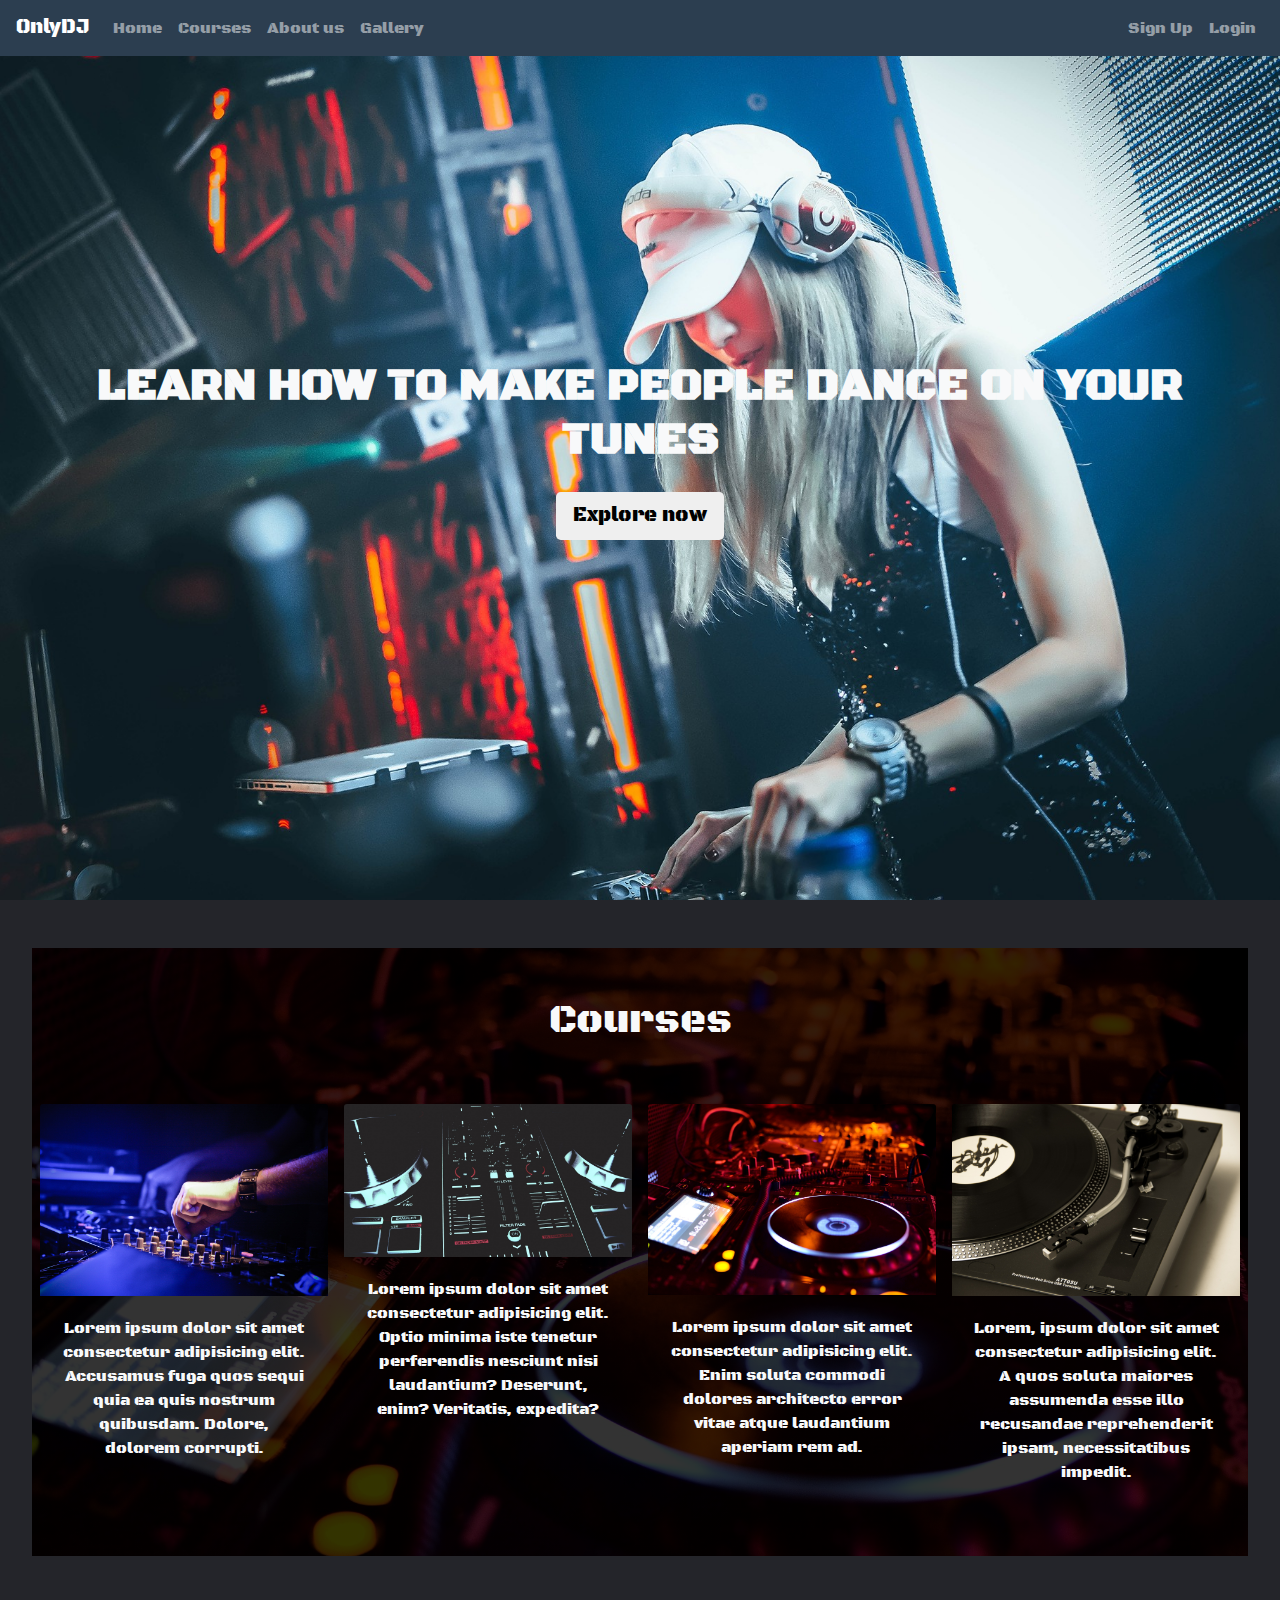
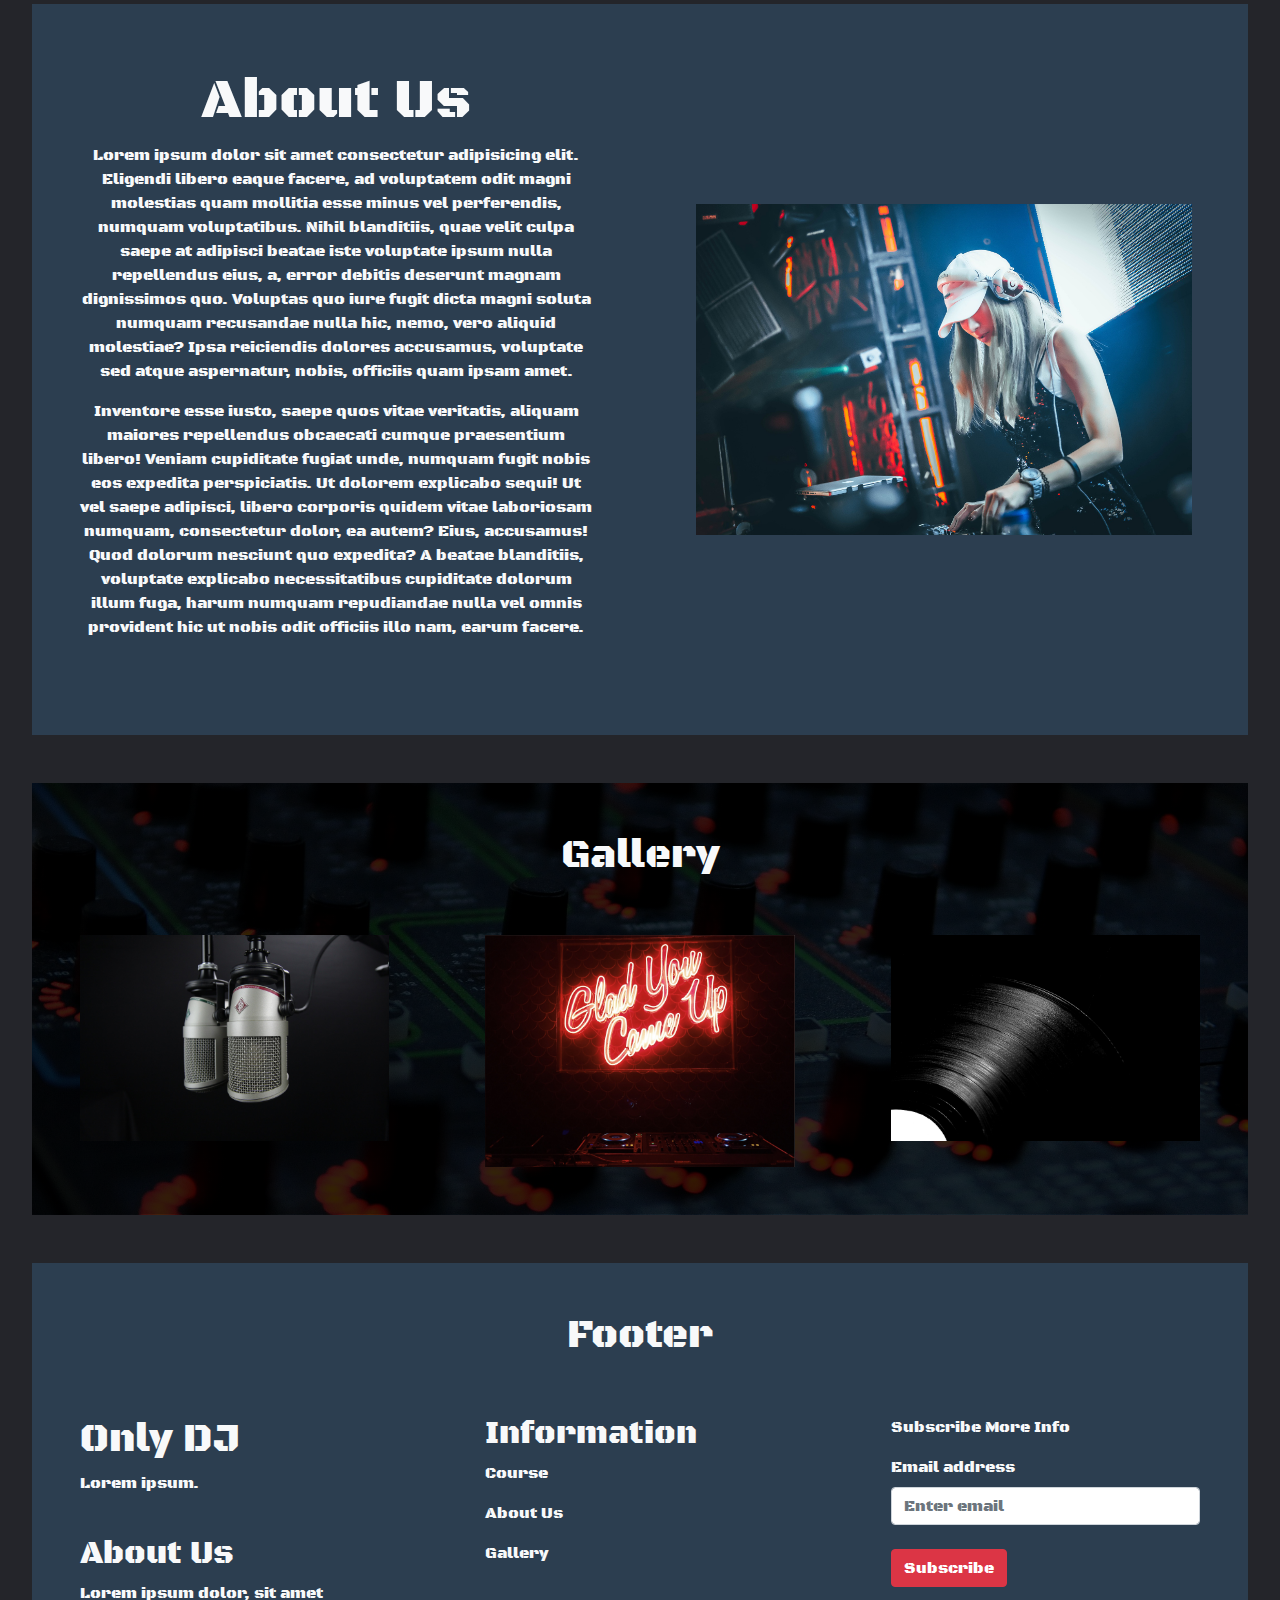
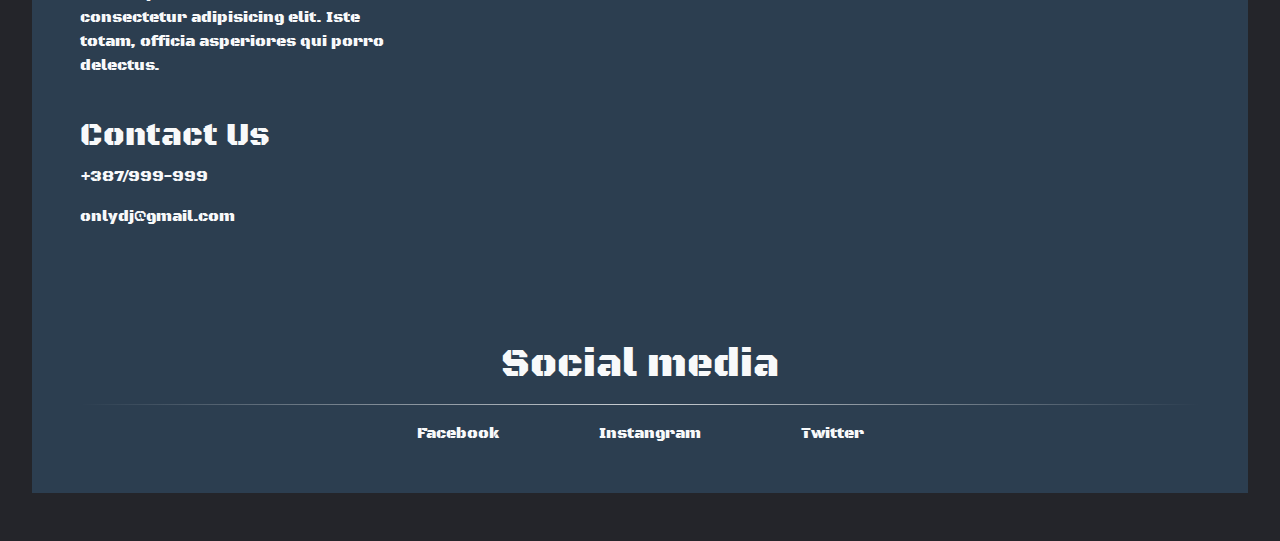
<file: index.html>
<!DOCTYPE html>
<html lang="en">
<head>
    <meta charset="UTF-8">
    <meta name="viewport" content="width=device-width, initial-scale=1.0">
    <title>Document</title>

    <link rel="stylesheet" href="https://maxcdn.bootstrapcdn.com/bootstrap/4.0.0/css/bootstrap.min.css" integrity="sha384-Gn5384xqQ1aoWXA+058RXPxPg6fy4IWvTNh0E263XmFcJlSAwiGgFAW/dAiS6JXm" crossorigin="anonymous">
    <link rel="stylesheet" href="https://cdnjs.cloudflare.com/ajax/libs/font-awesome/5.15.1/css/all.min.css" integrity="sha512-+4zCK9k+qNFUR5X+cKL9EIR+ZOhtIloNl9GIKS57V1MyNsYpYcUrUeQc9vNfzsWfV28IaLL3i96P9sdNyeRssA==" crossorigin="anonymous" />
    <link href="https://fonts.googleapis.com/css2?family=Black+Ops+One&display=swap" rel="stylesheet">
    <link rel="stylesheet" href="app.css">
</head>
<body>

    <nav id="mainNavbar" class="navbar navbar-expand-lg navbar-dark fixed-top" style="background-color: rgba(44, 62, 80, 1);">
        <a class="navbar-brand" href="#">OnlyDJ</a>
        <button class="navbar-toggler" type="button" data-toggle="collapse" data-target="#navbarNav" aria-controls="navbarNav" aria-expanded="false" aria-label="Toggle navigation">
          <span class="navbar-toggler-icon"></span>
        </button>
        <div class="collapse navbar-collapse" id="navbarNav">
          <ul class="navbar-nav text-center">
                <li class="nav-item">
                    <a class="nav-link" href="#home">Home </a>
                </li>
                <li class="nav-item">
                    <a class="nav-link" href="#courses">Courses</a>
                </li>
                <li class="nav-item">
                    <a class="nav-link" href="#aboutUs">About us</a>
                </li>
                <li class="nav-item">
                    <a class="nav-link" href="#galleryRow">Gallery</a>
                </li>
            </ul>
            <ul class="nav navbar-nav ml-auto text-center">
                <li class="nav-item">
                    <a class="nav-link" href="signUp.html">Sign Up</a>
                </li>
                <li class="nav-item">
                    <a class="nav-link" href="logIn.html">Login</a>
                </li>
            </ul>
        </div>
      </nav>

      <section class="banner">
          <div id="home" class="container d-flex justify-content-center align-items-center">    
            <div class="row d-flex flex-row-reverse">
                <div class="col-12 text-center text-light">
                    <h1>Learn How to make People Dance on Your Tunes</h1>
                    <br>
                    <button class="btn btn-default btn-lg align-middle">Explore now</button>
                </div>
            </div>
        </div>
    </section>
        <div class="container-fluid pt-5 pt-lg-0" style="width: 95%;">
            <div id="courses" class="row my-sm-2 my-md-3 my-lg-5 pb-lg-5">
                <div class="col-lg-12 text-center text-light p-5">
                    <h1>Courses</h1>
                </div>
                    <div class="col-lg-3 col-md-6 col-sm-6 d-flex justify-content-around p-3 p-md-4 p-sm-3 p-lg-1">
                        <div class="card border-0 text-center bg-transparent" style="width: 18rem;">
                            <img class="card-img-top" src="img/dj-865173_1920.jpg" alt="Card image cap">
                            <div class="card-body">
                                <p class="card-text text-light">
                                    Lorem ipsum dolor sit amet consectetur adipisicing elit. 
                                    Accusamus fuga quos sequi quia ea quis nostrum quibusdam. Dolore, dolorem corrupti.
                                </p>
                            </div>
                        </div>
                    </div>
                    <div class="col-lg-3 col-md-6 col-sm-6 d-flex justify-content-around p-3 p-md-4 p-sm-3 p-lg-1">
                        <div class="card border-0 text-center bg-transparent" style="width: 18rem;">
                            <img class="card-img-top" src="img/dj-1337463_1920.jpg" alt="Card image cap">
                            <div class="card-body">
                                <p class="card-text text-light">
                                    Lorem ipsum dolor sit amet consectetur adipisicing elit. 
                                    Optio minima iste tenetur perferendis nesciunt nisi laudantium? Deserunt, enim? Veritatis, expedita?
                                </p>
                            </div>
                        </div>
                    </div>
                    <div class="col-lg-3 col-md-6 col-sm-6 d-flex justify-content-around p-3 p-md-4 p-sm-3 p-lg-1">
                        <div class="card border-0 text-center bg-transparent" style="width: 18rem;">
                            <img class="card-img-top" src="img/dj-2581269_1920.jpg" alt="Card image cap">
                            <div class="card-body">
                                <p class="card-text text-light">
                                    Lorem ipsum dolor sit amet consectetur adipisicing elit. 
                                    Enim soluta commodi dolores architecto error vitae atque laudantium aperiam rem ad.
                                </p>
                            </div>
                        </div>
                    </div>
                    <div class="col-lg-3 col-md-6 col-sm-6 d-flex justify-content-around p-5 p-md-4 p-sm-3 p-lg-1">
                        <div class="card border-0 text-center bg-transparent" style="width: 18rem;">
                            <img class="card-img-top" src="img/lp-376549_1920.jpg" alt="Card image cap">
                            <div class="card-body">
                                <p class="card-text text-light">
                                    Lorem, ipsum dolor sit amet consectetur adipisicing elit. 
                                    A quos soluta maiores assumenda esse illo recusandae reprehenderit ipsam, necessitatibus impedit.
                                </p>
                            </div>
                        </div>
                    </div>
                </div>

                <div id="aboutUs" class="row my-5">
                    <div class="col-lg-6 col-md-12 p-lg-5 text-center d-flex align-items-stretch">
                        <div class="row">
                            <div class="col-lg-12 align-self-center pt-5 pt-lg-3">
                                <h1 class="display-4 text-light">About Us</h1>
                            </div>
                            <div class="col-lg-12 align-self-center pb-5 pb-md-3 pb-lg-3">
                                <p class="text-light">
                                  Lorem ipsum dolor sit amet consectetur adipisicing elit. Eligendi libero eaque facere, ad voluptatem odit magni molestias 
                                  quam mollitia esse minus vel perferendis, 
                                  numquam voluptatibus. Nihil blanditiis, quae velit culpa saepe at adipisci beatae iste voluptate ipsum nulla repellendus eius, 
                                  a, error debitis deserunt magnam dignissimos quo. 
                                  Voluptas quo iure fugit dicta magni soluta numquam recusandae nulla hic, nemo, vero aliquid molestiae? Ipsa reiciendis 
                                  dolores accusamus, voluptate sed atque aspernatur, nobis,
                                  officiis quam ipsam amet. </p>
                                 <p class="text-light d-none d-sm-none d-md-none d-xl-block pb-lg-3">Inventore esse iusto, saepe quos vitae veritatis, aliquam maiores repellendus obcaecati 
                                   cumque praesentium libero! Veniam cupiditate fugiat unde, numquam 
                                   fugit nobis eos expedita perspiciatis. Ut dolorem explicabo sequi! Ut vel saepe adipisci, libero corporis quidem vitae 
                                   laboriosam numquam, consectetur dolor, ea autem? Eius, 
                                   accusamus! Quod dolorum nesciunt quo expedita? A beatae blanditiis, 
                                  voluptate explicabo necessitatibus cupiditate dolorum illum fuga, harum numquam repudiandae nulla vel omnis provident 
                                  hic ut nobis odit officiis illo nam, earum facere.
                                </p>
                            </div>
                        </div>
                        
                    </div>

                    <div class="col-lg-6 col-md-12 pb-5 p-md-5 p-lg-5 align-self-center">
                        <img id="about" src="img/dj_cura.jpg" class="img-fluid p-md-2" alt="Responsive image">
                    </div>
                </div>

                <div id="galleryRow" class="row my-5">
                    <div class="col-12 text-light text-center pt-5">
                        <h1>Gallery</h1>
                    </div>
                    <div class="col-lg-4 p-0">
                        <img id="gallery" src="img/microphone-772577_1920.jpg" class="img-fluid p-5" alt="Responsive image">
                    </div>
                    <div class="col-lg-4 p-0">
                        <img id="gallery" src="img/nightclub-2625757_1920.jpg" class="img-fluid p-5" alt="Responsive image">
                    </div>
                    <div class="col-lg-4 p-0">
                        <img id="gallery" src="img/lines-4698408_1920.jpg" class="img-fluid p-5" alt="Responsive image">
                    </div>
                </div>

                <div id="footer" class="row my-5">
                    <div class="col-12 text-light text-center pt-5 pb-0">
                        <h1>Footer</h1>
                    </div>
                    <div class="col-lg-4 p-5 text-light">
                        <h1>Only DJ</h1>
                        <p>Lorem ipsum.</p>

                        <br>

                        <h2>About Us</h2>
                        <p>Lorem ipsum dolor, sit amet consectetur adipisicing elit. 
                            Iste totam, officia asperiores qui porro delectus.
                        </p>

                        <br>

                        <h2>Contact Us</h2>
                        <p><i class="fas fa-phone-volume"></i> +387/999-999</p>
                        <p><i class="far fa-envelope"></i> onlydj@gmail.com</p>
                    </div>
                    <div class="col-lg-4 p-5 text-light">
                        <h2>Information</h2>

                        <p><a href="#courses" class="text-light">Course</a></p>
                        <p><a href="#aboutUs" class="text-light">About Us</a></p>
                        <p><a href="#galleryRow" class="text-light">Gallery</a></p>
                        
                    </div>
                    <div class="col-lg-4 p-5 text-light">
                        <p>Subscribe More Info</p>

                        <form class="form-block">
                            <label for="exampleInputEmail1">Email address</label>
                            <input type="email" class="form-control" id="exampleInputEmail1" aria-describedby="emailHelp" placeholder="Enter email">
                            <br>
                            <button type="submit" class="btn btn-danger">Subscribe</button>
                        </form>
                    </div>
                    <div class="col-12 text-center p-5 text-light">
                        <h1>Social media</h1>
                        <hr>
                        <a href="https://www.facebook.com" class="text-light p-lg-5"><i class="fab fa-facebook"></i> Facebook</a>
                        <br class="d-lg-none">
                        <a href="https://www.instagram.com" class="text-light p-lg-5"><i class="fab fa-instagram"></i> Instangram</a>
                        <br class="d-lg-none">
                        <a href="https://www.twitter.com" class="text-light p-lg-5"><i class="fab fa-twitter"></i> Twitter</a>
                    </div>
                </div>
            </div>




<script src="https://code.jquery.com/jquery-3.2.1.slim.min.js" integrity="sha384-KJ3o2DKtIkvYIK3UENzmM7KCkRr/rE9/Qpg6aAZGJwFDMVNA/GpGFF93hXpG5KkN" crossorigin="anonymous"></script>
<script src="https://cdnjs.cloudflare.com/ajax/libs/popper.js/1.12.9/umd/popper.min.js" integrity="sha384-ApNbgh9B+Y1QKtv3Rn7W3mgPxhU9K/ScQsAP7hUibX39j7fakFPskvXusvfa0b4Q" crossorigin="anonymous"></script>
<script src="https://maxcdn.bootstrapcdn.com/bootstrap/4.0.0/js/bootstrap.min.js" integrity="sha384-JZR6Spejh4U02d8jOt6vLEHfe/JQGiRRSQQxSfFWpi1MquVdAyjUar5+76PVCmYl" crossorigin="anonymous"></script>
</body>
</html>
</file>
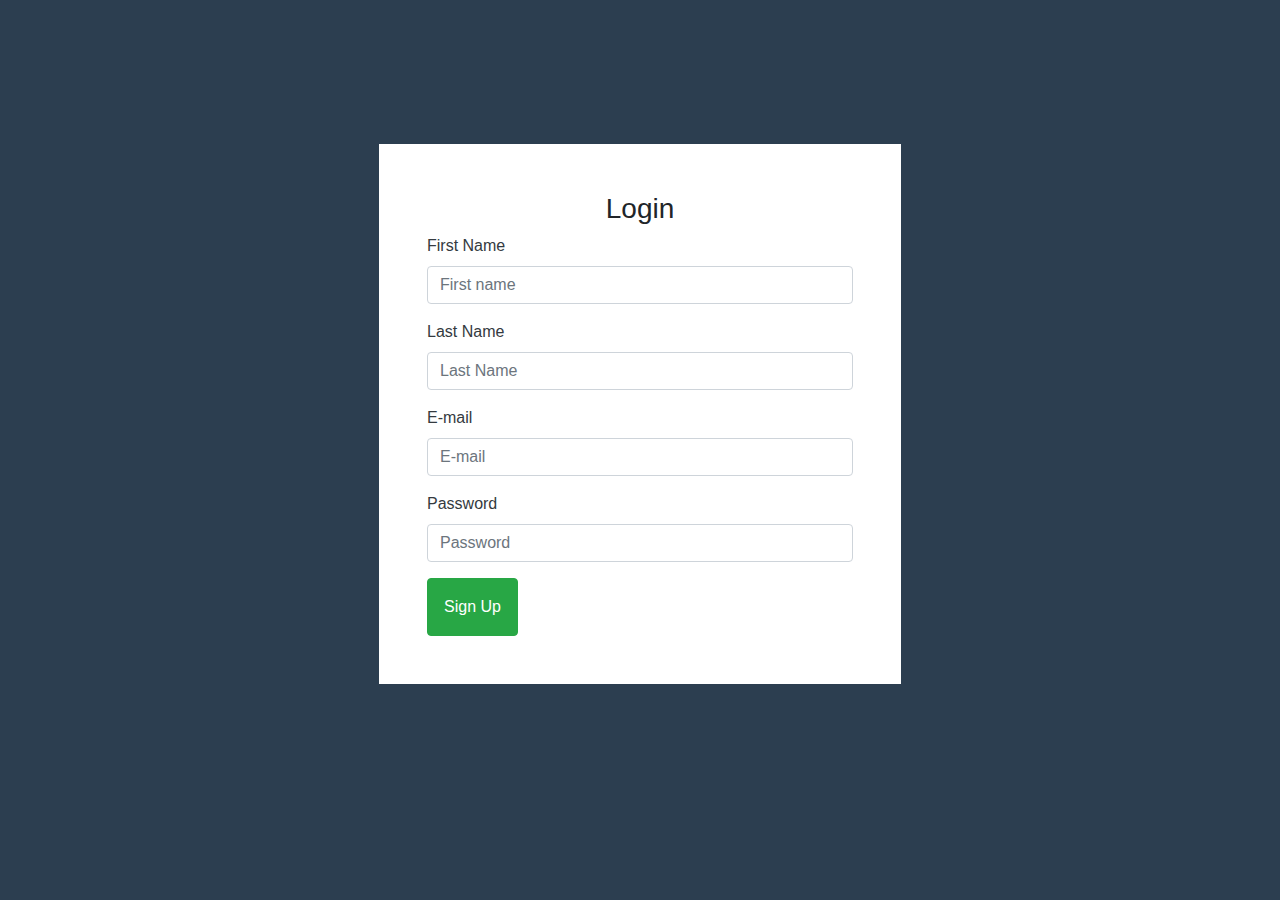
<file: logIn.html>
<!DOCTYPE html>
<html lang="en">
<head>
    <meta charset="UTF-8">
    <meta name="viewport" content="width=device-width, initial-scale=1.0">
    <title>Document</title>

    <link rel="stylesheet" href="https://maxcdn.bootstrapcdn.com/bootstrap/4.0.0/css/bootstrap.min.css" integrity="sha384-Gn5384xqQ1aoWXA+058RXPxPg6fy4IWvTNh0E263XmFcJlSAwiGgFAW/dAiS6JXm" crossorigin="anonymous">
</head>
<body style="background-color: rgba(44, 62, 80, 1);">

	<div class="container mt-5"> 
        <div class="row d-flex justify-content-center p-5">
            <div class="col-sm-12 col-md-6 bg-white p-3 p-md-5 mt-5">
                <h3 class="text-center">Login</h3>
                <form>
                    <div class="form-group text-dark">
                        <label for="firstName">First Name</label>
                        <input type="firstName" class="form-control" id="firstName" placeholder="First name">
                    </div>
                    <div class="form-group text-dark">
                        <label for="lastName">Last Name</label>
                        <input type="lastName" class="form-control" id="lastName" placeholder="Last Name">
                    </div>
                    <div class="form-group text-dark">
                      <label for="email">E-mail</label>
                      <input type="email" class="form-control" id="email" placeholder="E-mail">
                    </div>
                    <div class="form-group text-dark">
                      <label for="pass">Password</label>
                      <input type="password" class="form-control" id="pass" placeholder="Password">
                    </div>
                    <button class="btn btn-success d-sm-btn p-1 p-sm-2 p-md-3 p-lg-3">Sign Up</button>
                  </form>
            </div>
        </div>  
    </div>


<script src="https://code.jquery.com/jquery-3.2.1.slim.min.js" integrity="sha384-KJ3o2DKtIkvYIK3UENzmM7KCkRr/rE9/Qpg6aAZGJwFDMVNA/GpGFF93hXpG5KkN" crossorigin="anonymous"></script>
<script src="https://cdnjs.cloudflare.com/ajax/libs/popper.js/1.12.9/umd/popper.min.js" integrity="sha384-ApNbgh9B+Y1QKtv3Rn7W3mgPxhU9K/ScQsAP7hUibX39j7fakFPskvXusvfa0b4Q" crossorigin="anonymous"></script>
<script src="https://maxcdn.bootstrapcdn.com/bootstrap/4.0.0/js/bootstrap.min.js" integrity="sha384-JZR6Spejh4U02d8jOt6vLEHfe/JQGiRRSQQxSfFWpi1MquVdAyjUar5+76PVCmYl" crossorigin="anonymous"></script>
    
</body>
</html>
</file>
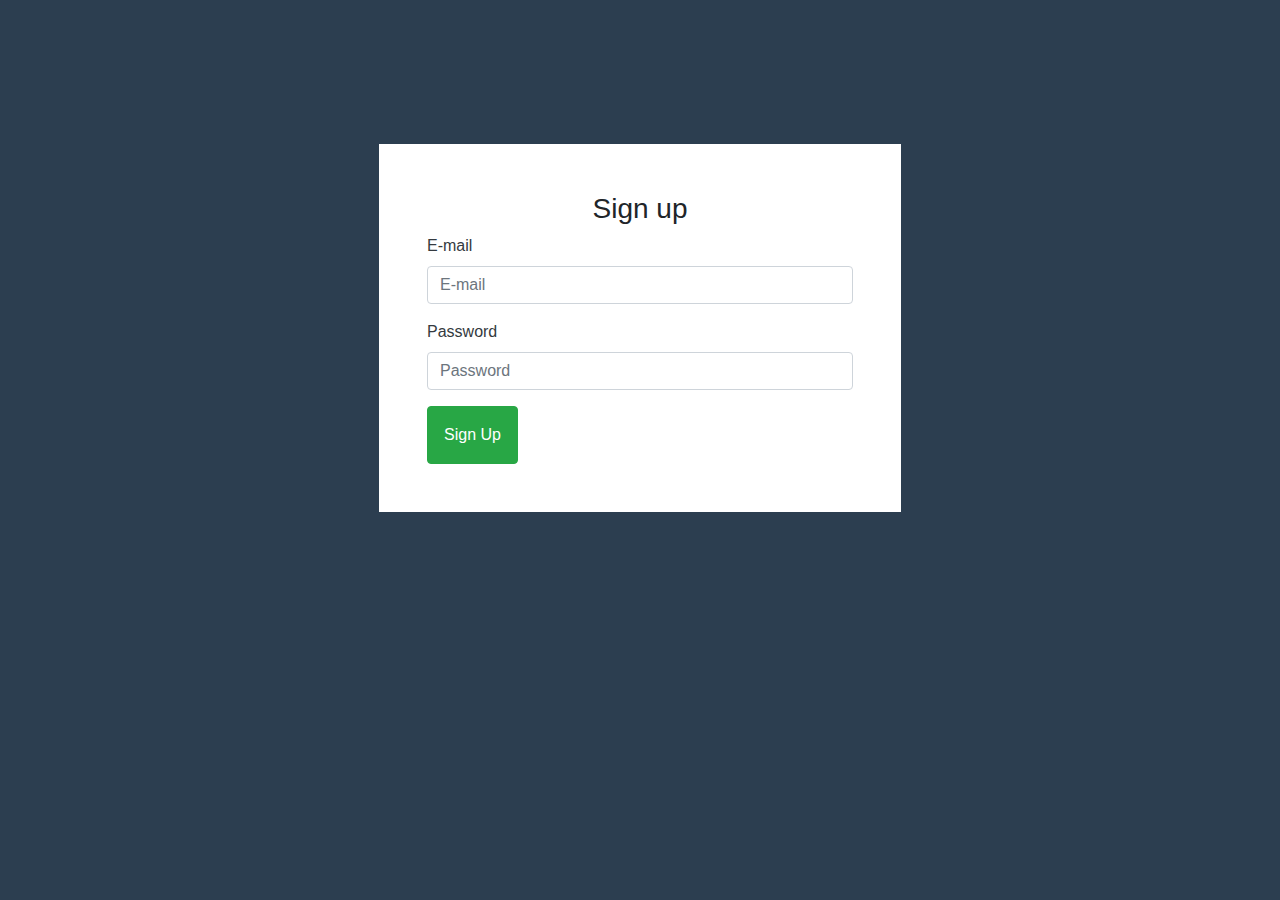
<file: signUp.html>
<!DOCTYPE html>
<html lang="en">
<head>
    <meta charset="UTF-8">
    <meta name="viewport" content="width=device-width, initial-scale=1.0">
    <title>Document</title>

    <link rel="stylesheet" href="https://maxcdn.bootstrapcdn.com/bootstrap/4.0.0/css/bootstrap.min.css" integrity="sha384-Gn5384xqQ1aoWXA+058RXPxPg6fy4IWvTNh0E263XmFcJlSAwiGgFAW/dAiS6JXm" crossorigin="anonymous">
</head>
<body style="background-color: rgba(44, 62, 80, 1);">

	<div class="container mt-5"> 
        <div class="row d-flex justify-content-center p-5">
            <div class="col-sm-12 col-md-6 bg-white p-3 p-md-5 mt-5">
                <h3 class="text-center">Sign up</h3>
                <form>
                    <div class="form-group text-dark">
                      <label for="email">E-mail</label>
                      <input type="email" class="form-control" id="email" placeholder="E-mail">
                    </div>
                    <div class="form-group text-dark">
                      <label for="pass">Password</label>
                      <input type="password" class="form-control" id="pass" placeholder="Password">
                    </div>
                    <button class="btn btn-success d-sm-btn p-1 p-sm-2 p-md-3 p-lg-3">Sign Up</button>
                  </form>
            </div>
        </div>  
    </div>


<script src="https://code.jquery.com/jquery-3.2.1.slim.min.js" integrity="sha384-KJ3o2DKtIkvYIK3UENzmM7KCkRr/rE9/Qpg6aAZGJwFDMVNA/GpGFF93hXpG5KkN" crossorigin="anonymous"></script>
<script src="https://cdnjs.cloudflare.com/ajax/libs/popper.js/1.12.9/umd/popper.min.js" integrity="sha384-ApNbgh9B+Y1QKtv3Rn7W3mgPxhU9K/ScQsAP7hUibX39j7fakFPskvXusvfa0b4Q" crossorigin="anonymous"></script>
<script src="https://maxcdn.bootstrapcdn.com/bootstrap/4.0.0/js/bootstrap.min.js" integrity="sha384-JZR6Spejh4U02d8jOt6vLEHfe/JQGiRRSQQxSfFWpi1MquVdAyjUar5+76PVCmYl" crossorigin="anonymous"></script>
    
</body>
</html>
</file>
<file: app.css>
html{
    scroll-behavior: smooth;
}

body{
    background-color:rgba(36, 37, 42, 1);
    font-family: 'Black Ops One', cursive;
}
.banner{
    position: relative;
    background-image: url("img/dj_cura.jpg");
    background-size: cover;
    background-position: center;
    background-repeat: no-repeat;
    min-height: 100vh;
}

.container{
    min-height: 100vh;
}

.kolona{
    min-height: 100vh;
}

.container h1{
    margin: 0;
    padding: 0;
    font-size: 2.8em;
    font-weight: 900;
    text-transform: uppercase;
}


#aboutUs{
    background-color:rgba(44, 62, 80, 1);
}

#courses{
    background-image: linear-gradient(rgba(0, 0, 0, .8), rgba(0, 0, 0, .8)), url("img/dj-2581269_1920.jpg");
    background-size: cover;
    background-position: center;
    background-repeat: no-repeat;
}

#gallery{
    width: auto;
}

#galleryRow{
    background-image: linear-gradient(rgba(0, 0, 0, .8), rgba(0, 0, 0, .8)), url("img/dj-923468_1920.jpg");
    background-size: cover;
    background-position: center;
    background-repeat: no-repeat;
}

#footer{
    background-color:rgba(44, 62, 80, 1);
}

hr {
    border: 0;
    height: 1px;
    background-image: linear-gradient(to right, rgba(255, 255, 255, 0), rgba(255, 255, 255, 0.75), rgba(0, 0, 0, 0));
}
</file>
